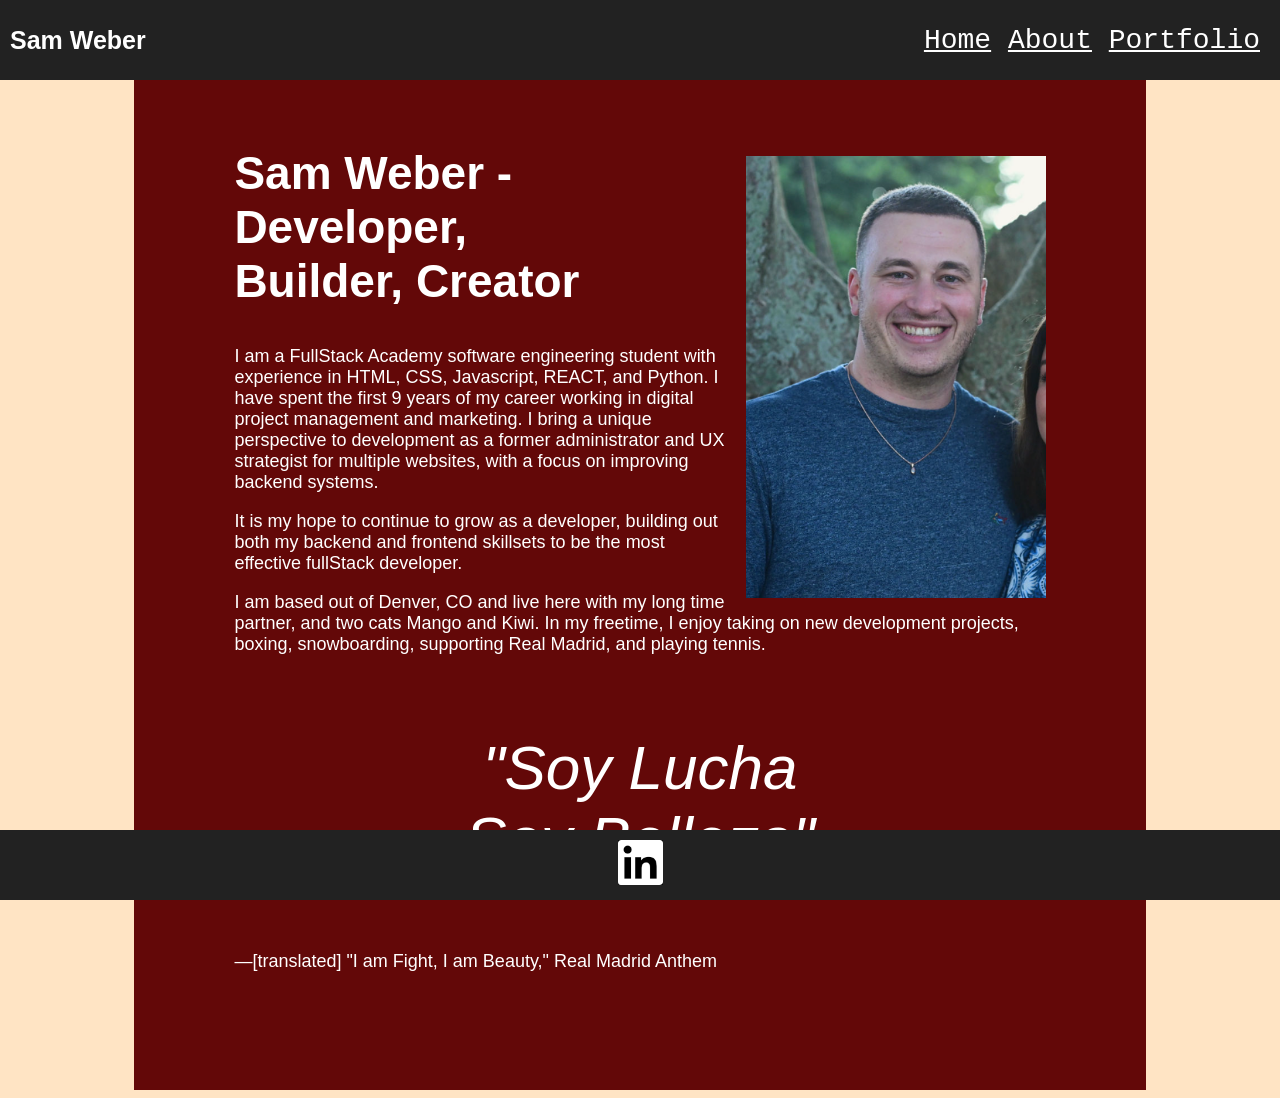
<file: My_Personal_Website/index.html>
<!DOCTYPE html>
<html lang="en">
<head>
    <meta charset="UTF-8">
    <meta name="viewport" content="width=device-width, initial-scale=1.0">
    <title>Document</title>
    <link rel="stylesheet" href="index.css">
    <script src="javascript.js"></script>
</head>
<body>
    <header>
        <nav>
            <div id="name">
                <h3>Sam Weber</h3>
            </div>
            <div id="links">
                <a href="index.html">Home</a>
                <a href="about.html">About</a>
                <a href="portfolio.html">Portfolio</a>
            </div>
        </nav>
    </header>
    <main>
        <section>
            <img class="personal-photo" src="Sam Weber.png">
            <h1>Sam Weber - Developer, <br>Builder, Creator</h1>
            <p>I am a FullStack Academy software engineering student with experience in HTML, CSS, Javascript, REACT, and Python. I have spent the first 9 years of my career working in digital project management and marketing. I bring a unique perspective to development as a former administrator and UX strategist for multiple websites, with a focus on improving backend systems.</p>
            <p>It is my hope to continue to grow as a developer, building out both my backend and frontend skillsets to be the most effective fullStack developer.</p>
            <p>I am based out of Denver, CO and live here with my long time partner, and two cats Mango and Kiwi. In my freetime, I enjoy taking on new development projects, boxing, snowboarding, supporting Real Madrid, and playing tennis.</p>
        </section>
        <section>
            <em><p class="quote">"Soy Lucha <br> Soy Belleza"</p></em>
            <p>—[translated] "I am Fight, I am Beauty," Real Madrid Anthem</p>
        </section>
        <footer>
           <a href="https://www.linkedin.com/in/sam-weber-633208122/">
                <img class="footer-image" src="linkedin.png">
            </a>
        </footer>
    </main>
    
</body>
</html>
</file>
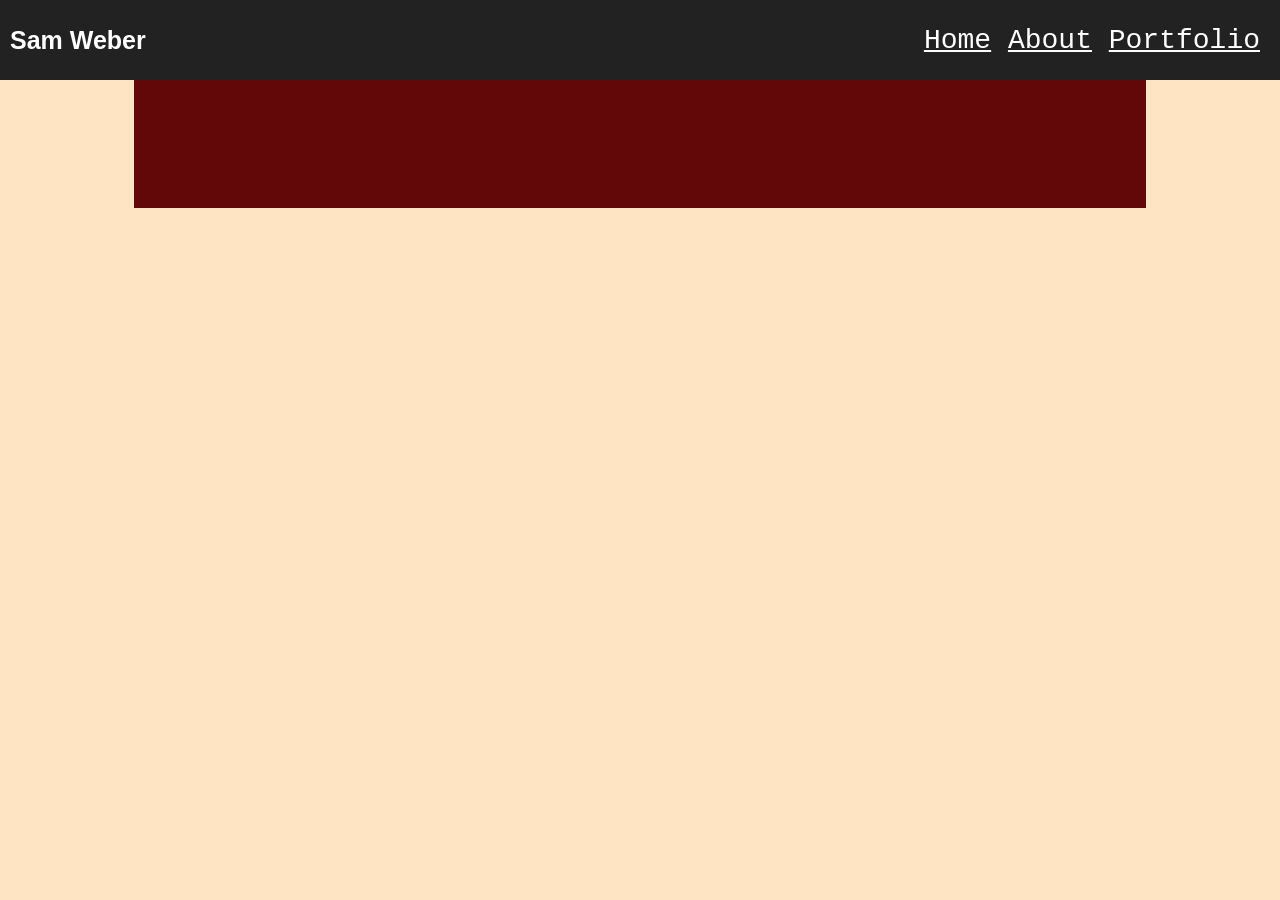
<file: My_Personal_Website/about.html>
<!DOCTYPE html>
<html lang="en">
<head>
    <meta charset="UTF-8">
    <meta name="viewport" content="width=device-width, initial-scale=1.0">
    <title>Document</title>
    <link rel="stylesheet" href="index.css">
    <script src="javascript.js"></script>
</head>
<body>
    <header>
        <nav>
            <div id="name">
                <h3>Sam Weber</h3>
            </div>
            <div id="links">
                <a href="index.html">Home</a>
                <a href="about.html">About</a>
                <a href="portfolio.html">Portfolio</a>
            </div>
        </nav>
    </header>
    <main>
        <section>
            
        </section>
    </main>
</body>
</html>
</file>
<file: My_Personal_Website/index.css>
html {
    background-color: bisque;
}

main {
    background-color: rgb(99, 8, 8);
    padding: 100px;
    display:block;
    top: 0;
    margin-left: 10%;
    margin-right: 10%;
}

* {
    box-sizing: border-box;
}

nav {
    font-family: 'Courier New', Courier, monospace;
    font-size: 28px;
    left: 0;
    right: 0;
    top: 0;
    align-items: center;
    color: #ffffff;
    justify-content: space-between;
    background-color: #222222;
    height: 80px;
    position: fixed;
    padding: 10px;
    display: flex;
}

h1 {
    font-family: sans-serif;
    font-size: 46px;
    color: #ffffff;
}

h2 {
    font-family: sans-serif;
    font-size: 32px;
    color: #ffffff;
}

h3 {
    font-family: 'Franklin Gothic Medium', 'Arial Narrow', Arial, sans-serif;
    font-size: 25px;
    color:#ffffff;
}

h4 {
    font-family: sans-serif;
    font-size: 20px;
    color: #ffffff;
}

p {
    font-family: 'Lucida Sans', 'Lucida Sans Regular', 'Lucida Grande', 'Lucida Sans Unicode', Geneva, Verdana, sans-serif;
    font-size: 18px;
    color:#ffffff
}

#links {
   
    display: inline-block;
    padding: 10px;
    margin-left: 50%;

}

#name {
    display: inline-block;
}

a {
    color: #ffffff;
}

.quote {
    color: #ffffff;
    font-size: 62px;
    padding: 15px;
    text-align: center;
}

footer {
    background-color: #222222;
    color: #ffffff;
    height: 70px;
    padding: 10px;
    position:fixed;
    left: 0;
    right: 0;
    bottom: 0;
    width: 100%;
    text-align: center;
}

.footer-image {
    height: 45px;
    width: 45px;
    text-align: center;
}

.personal-photo {
    width: 300px;
    float: right;
    margin: 10px 0 10px 10px;
}

.left-image {
    height: 125px;
    float:left;
}

.right-image {
    height: 125px;
    float:right
}
</file>
